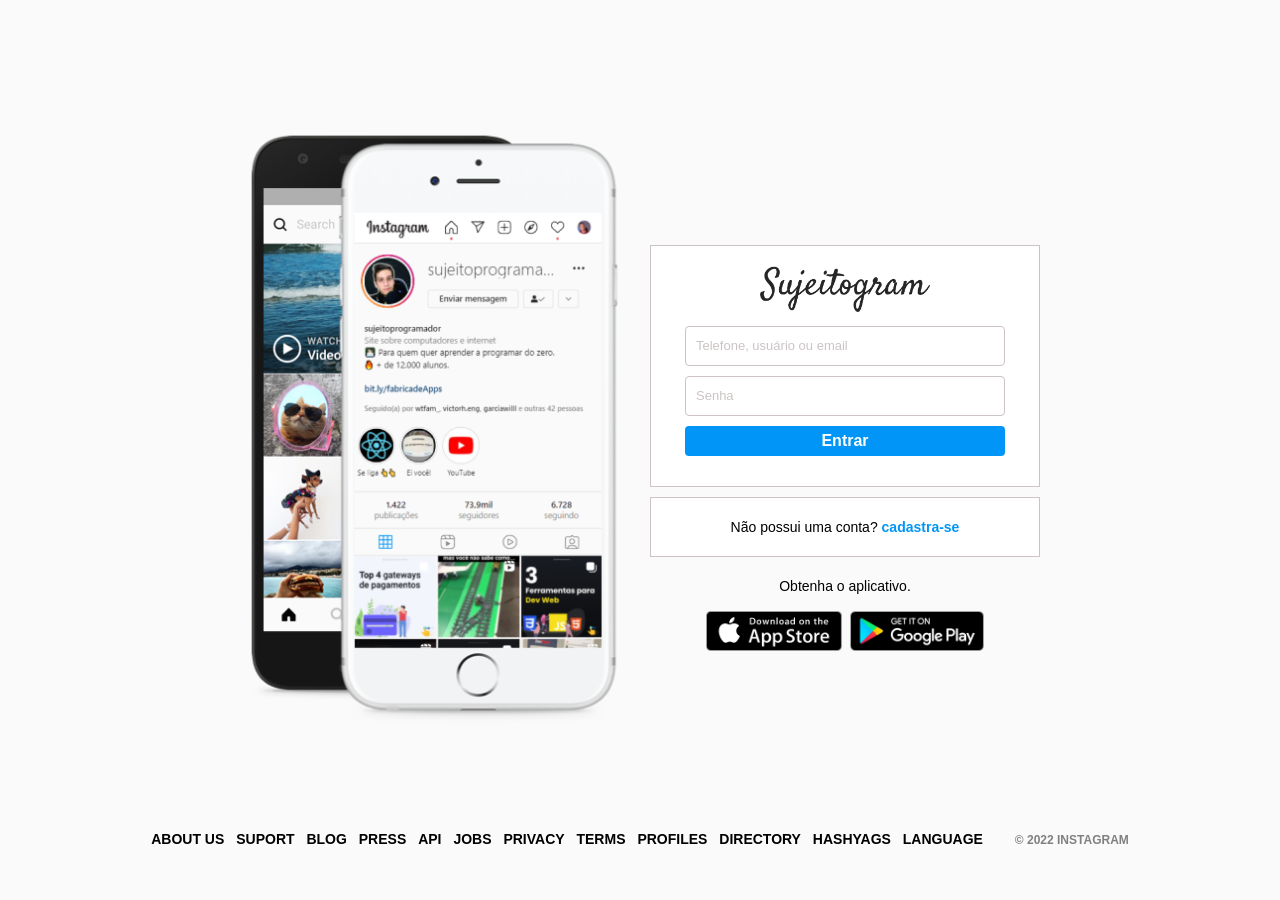
<file: index.html>
<!doctype html>
<html lang="pt-br">
  <head>
    <meta charset="UTF-8" />
    <meta name="viewport" content="width=device-width, initial-scale=1.0" />
    <link rel="stylesheet" href="./css/style.css" />
    <title>Projeto Instagram - Rafael M</title>
  </head>
  <body>
    <!--INICIO GLOBAL-->
    <div id="wrapper">
      <!--INICIO AREA CONTAINER-->
      <div id="container">
        <!--AREA ESQUERDA-->
        <div class="column left">
          <div class="main">

          </div>
        </div>
        <!--FIM AREA ESQUERDA-->

        <!--AREA DIREITA-->
        <div class="column right">
          <div class="login-painel">
            <div class="logo">
              <img src="./img/logo.png" alt="Logo sujeito" class="logo-img">
            </div>

            <form action="">
              <input type="text" name="username" placeholder="Telefone, usuário ou email">

              <input type="password" name="password" placeholder="Senha">

              <input type="submit" value="Entrar">
            </form>
          </div>

          <!--PARTE DO CADASTRE-SE-->
          <div class="infobox">
            <p>Não possui uma conta? <a href="./signup.html">
              cadastra-se
            </a></p>
          </div>
          <!--FIM PARTE DO CADASTRE-SE-->

          <div class="get-app-panel">
            Obtenha o aplicativo.

            <div class="app-buttons">
              <a href="#">
                <img src="./img/appstore.png" alt="Logo App">
              </a>

              <a href="#">
                <img src="./img/googleplay.png" alt="Logo App">
              </a>
            
            </div>
          </div>


        </div>
        <!--FIM AREA DIREITA-->
      </div>
      <!--FIM AREA CONTAINER-->

      <!--INICIO FOOTER-->
      <footer>
        <div class="footer-inner">
          <a href="#">About us</a>
          <a href="#">Suport</a>
          <a href="#">Blog</a>
          <a href="#">Press</a>
          <a href="#">API</a>
          <a href="#">Jobs</a>
          <a href="#">Privacy</a>
          <a href="#">Terms</a>
          <a href="#">Profiles</a>
          <a href="#">Directory</a>
          <a href="#">Hashyags</a>
          <a href="#">Language</a>
          <div class="text-small">&copy; 2022 Instagram </div>
        </div>
      </footer>
      <!-- FIM FOOTER-->

    </div>
    <!--FIM GLOBAL-->


  </body>
</html>
</file>
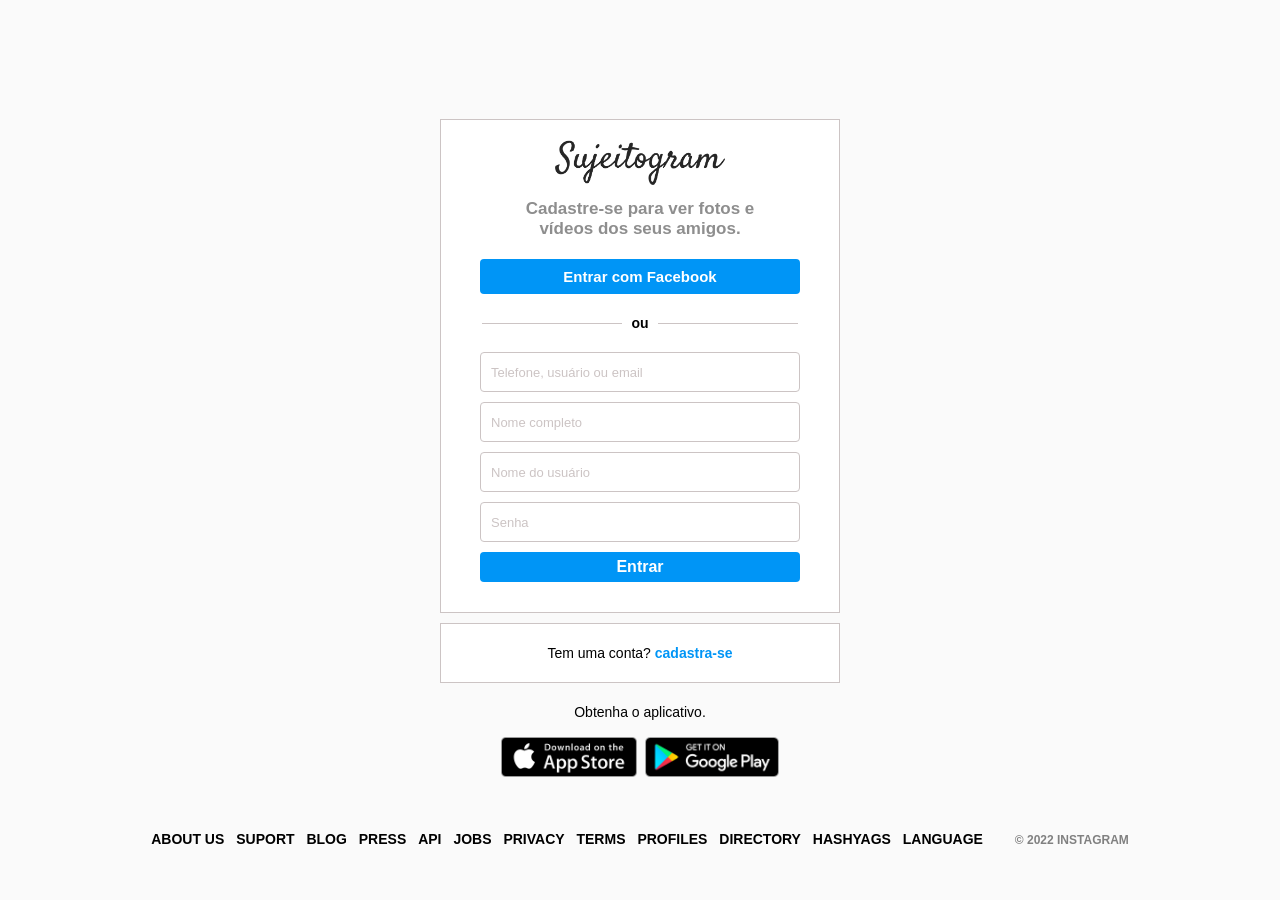
<file: signup.html>
<!doctype html>
<html lang="pt-br">
  <head>
    <meta charset="UTF-8" />
    <meta name="viewport" content="width=device-width, initial-scale=1.0" />
    <link rel="stylesheet" href="./css/style.css" />
    <title>Projeto Instagram - Signup</title>
  </head>
  <body>
    <!--INICIO GLOBAL-->
    <div id="wrapper">
      <!--INICIO AREA CONTAINER-->
      <div id="container-signup">
      

        <!--AREA DIREITA-->
        <div class="column ">
          <div class="login-painel">
            <div class="logo">
              <img src="./img/logo.png" alt="Logo sujeito" class="logo-img">
            </div>


            <div class="message">
              <span>Cadastre-se para ver fotos e vídeos dos seus amigos.</span>
            </div>


            <button class="cta-button">
              Entrar com Facebook
            </button>


            <div class="divisor-container">
              <div class="line"></div>
              <div class="divisor-tag">ou</div>
              <div class="line"></div>
            </div>



            <form action="">
              <input type="text" name="email" placeholder="Telefone, usuário ou email">

               <input type="text" name="name" placeholder="Nome completo">

                <input type="text" name="username" placeholder="Nome do usuário">

              <input type="password" name="password" placeholder="Senha">

              <input type="submit" value="Entrar">
            </form>
          </div>

          <!--PARTE DO CADASTRE-SE-->
          <div class="infobox">
            <p>Tem uma conta? <a href="./index.html">
              cadastra-se
            </a></p>
          </div>
          <!--FIM PARTE DO CADASTRE-SE-->

          <div class="get-app-panel">
            Obtenha o aplicativo.

            <div class="app-buttons">
              <a href="#">
                <img src="./img/appstore.png" alt="Logo App">
              </a>

              <a href="#">
                <img src="./img/googleplay.png" alt="Logo App">
              </a>
            
            </div>
          </div>


        </div>
        <!--FIM AREA DIREITA-->
      </div>
      <!--FIM AREA CONTAINER-->

      <!--INICIO FOOTER-->
      <footer>
        <div class="footer-inner">
          <a href="#">About us</a>
          <a href="#">Suport</a>
          <a href="#">Blog</a>
          <a href="#">Press</a>
          <a href="#">API</a>
          <a href="#">Jobs</a>
          <a href="#">Privacy</a>
          <a href="#">Terms</a>
          <a href="#">Profiles</a>
          <a href="#">Directory</a>
          <a href="#">Hashyags</a>
          <a href="#">Language</a>
          <div class="text-small">&copy; 2022 Instagram </div>
        </div>
      </footer>
      <!-- FIM FOOTER-->

    </div>
    <!--FIM GLOBAL-->


  </body>
</html>
</file>
<file: css/style.css>
/*CONFIGURAÇÃO PADRÃO*/
* {
  box-sizing: border-box;
  padding: 0;
  margin: 0;
}


/*INICIO VARIÁVEIS*/
:root {
  --fundo:#fafafa;
  --branco:#fff;
  --preto:#000000;
  --button-primary:#0095f6;
  --border-primary:#ccc4c4;

}

/*FIM VARIÁVEIS*/




a {
  color: var(--button-primary);
  text-decoration: none;
}

body {
  background-color: var(--fundo);
  height: 100%;
  width: 100%;
  margin: 0;
  padding: 0;
  font-family: Arial, Helvetica, sans-serif;
  font-size: 14px;
  line-height: 18px;
}
/*FIM CONFIGURAÇÃO PADRÃO*/




/*INICIO GLOBAL WRAPPER*/
#wrapper {
  height: 100vh;
}
/*FIM GLOBAL WRAPPER*/

/*INICIO CONTAINER*/
#container {
  /* background-color: #ccc; */
  width: 800px;
  min-height: 100%;
  margin: 0 auto;
  display: flex;
  align-items: center;
}

.column {
  flex: 1;
  width: 50%;
}

.left {
  background-size: 450px;
  height: 600px;
  background-image: url(../img/main-foto.png);
  background-position: center;
  background-repeat: no-repeat;
  margin-bottom: 50px;
}

.right {
  padding-left: 20px;
}

.login-painel {
  background-color: var(--branco);
  border: 1px solid var(--border-primary);
  text-align: center;
  padding: 20px 0;
}

.logo-img {
  width: 170px;
}

form {
  display: flex;
  flex-direction: column;
  align-items: center;
  justify-content: center;
}

input[type="password"],
input[type="text"] {
  background-color: var(--branco);

  border: 1px solid var(--border-primary);
  height: 40px;
  border-radius: 4px;
  margin-top: 10px;
  padding: 10px;
  font-size: 13px;
  width: 320px;
  color: var(--preto);
}

input[type="password"]::placeholder,
input[type="text"]::placeholder {
  color: var(--border-primary);
}

input[type="password"]:focus,
input[type="text"]:focus {
  outline: 0;
  border: 1px solid #a1a1a1;
}

input[type="submit"] {
  width: 320px;
  margin-top: 10px;
  height: 30px;
  border: 0;
  background-color: var(--button-primary);
  color: var(--branco);
  font-size: 16px;
  font-weight: bold;
  margin-bottom: 10px;
  cursor: pointer;
  border-radius: 4px;
}

/*PARTE DO CADASTRE-SE*/
.infobox {
  background-color:var(--branco);
  border: 1px solid var(--border-primary);
  height: 60px;
  margin: 10px auto 0 auto;

  display: flex;
  justify-content: center;
  align-items: center;
}

.infobox p {
  user-select: none;
}

.infobox p a {
  font-weight: bold;
  user-select: none;
}
/*FIM PARTE DO CADASTRE-SE*/


/*INICIO PARTE LOGO APPS*/
.get-app-panel {
  margin-top: 20px;
  text-align: center;
}

.app-buttons{
  margin-top: 16px;
}

.app-buttons img {
  height: 40px;
  padding: 0 2px;
}
/*FIM PARTE LOGO APPS*/



/*FIM CONTAINER*/


/*INICIO FOOTER*/
footer {
  text-align: center;
  height: 60px;
margin-top: -70px;
}

footer a {
  text-transform: uppercase;
  color: var(--preto);
  margin-right: 8px;
  font-weight: bold;
}

.text-small {
  font-size: 12px;
  font-weight: bold;
  color: grey;
  text-transform: uppercase;
  padding-left: 20px;
  display: inline-block;
}
/*FIM FOOTER*/

/* ESTILIZANDO SIGNUP - CONTAINER-SIGNUP*/
#container-signup {
  /* background-color: #ccc; */
  max-width: 400px;
  min-height: 100%;
  margin: 0 auto;
  display: flex;
  align-items: center;
}

.message {
  margin: 10px 70px;
}

.message span {
  text-align: center;
  font-size: 17px;
  font-weight: bold;
  line-height: 20px;
  color: #8e8e8e;
}

.cta-button {
  width: 320px;
  margin: 10px 0;
  height: 35px;
  background-color: var(--button-primary);
  border: 0;
  border-radius: 4px;
  font-size: 15px;
  color:var(--branco);
  cursor: pointer;
  font-weight: bold;
}

.divisor-container {
  display: flex;
  justify-content: center;
  align-items: center;
  margin: 10px 0;
}

.line {
  background-color: var(--border-primary);
  width: 35%;
  height: 1px;

}

.divisor-tag {
  font-weight: bold;
  margin: 0 2.5%;
}

/* FIM ESTILIZANDO SIGNUP - CONTAINER-SIGNUP*/

/* RESPONSIVIDADE*/

@media (max-width: 850px){
  .left {
    display: none;
  }

  #container {
    width: 70%;
  }

  .right {
    padding-left: 0;
  }
}

@media (max-width: 560px){
  #container {
    width: 90%;
  }

  #container-signup{
    width: 90%;
  }

  input[type="password"],
input[type="text"],input[type="submit"]{
  width: 85%;
}

.cta-button{
  width: 85%;
}

.message {
  margin: 10px 25px;
}

.footer-inner a {
  font-size: 12px;
}


}
</file>
